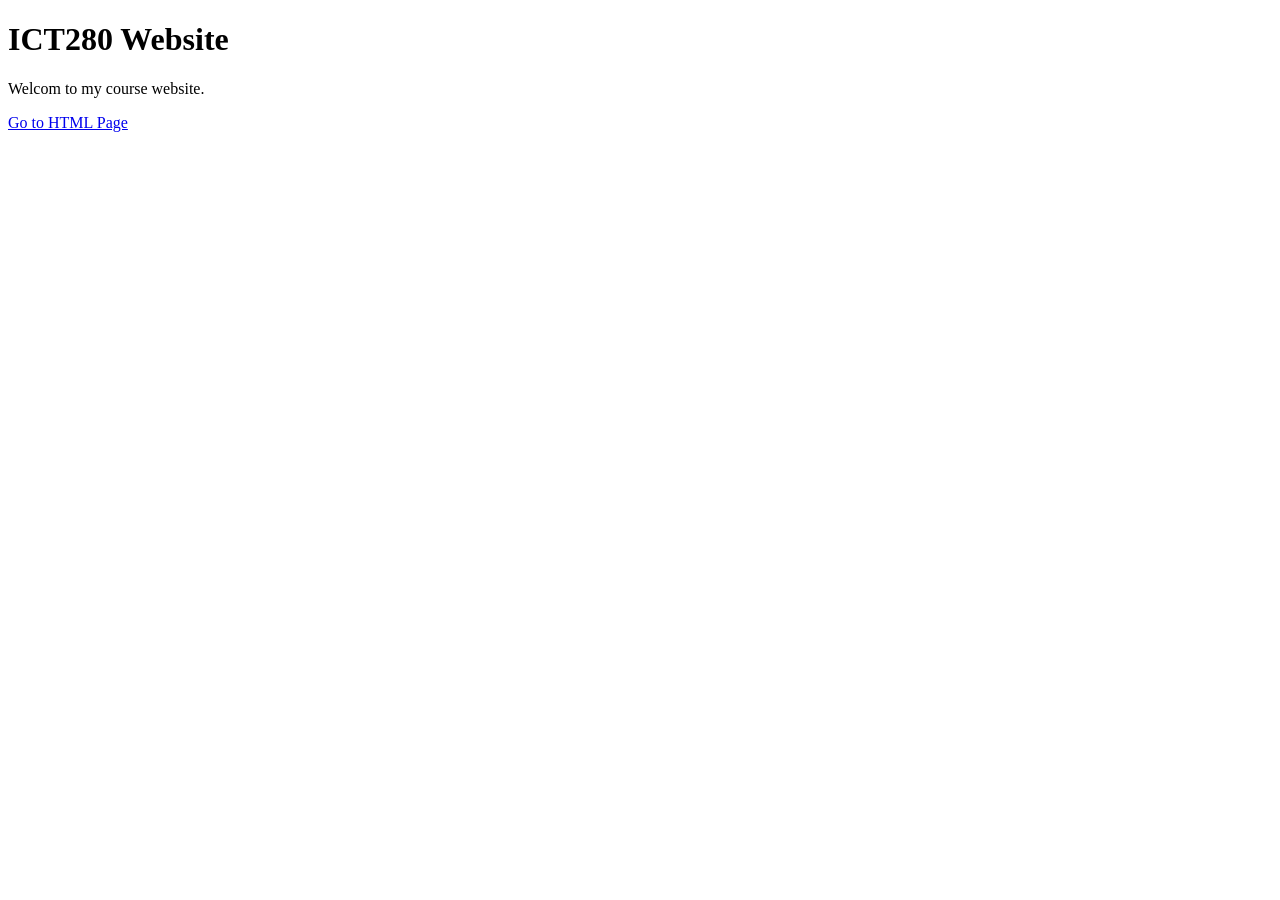
<file: Index.html>
<!DOCTYPE html>
<html>
<head>
<title>ICT280 Home</title>
</head>
<body>

<h1>ICT280 Website</h1>

<p>Welcom to my course website.</p>

<a href="html/project2.html">Go to HTML Page</a>

</body>
</html>
</file>
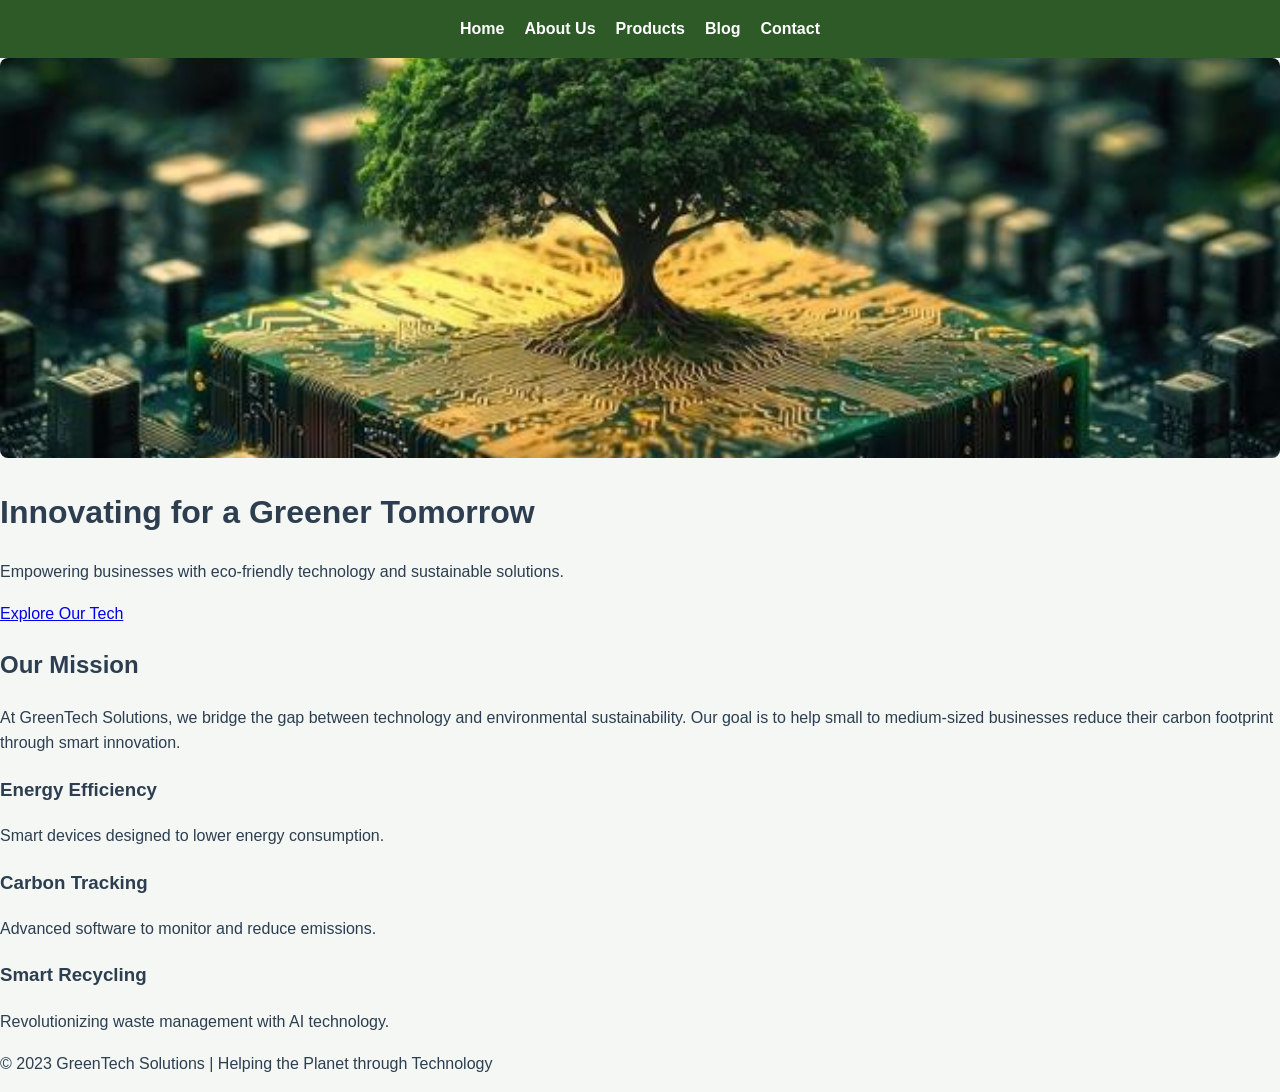
<file: index.html>
<!DOCTYPE html>
<html lang="en">
<head>
    <meta charset="UTF-8">
    <meta name="viewport" content="width=device-width, initial-scale=1.0">
    <title>Home | GreenTech Solutions</title>
    <link rel="stylesheet" href="css/style.css">
</head>
<body>

    <nav>
        <ul>
            <li><a href="index.html">Home</a></li>
            <li><a href="html/about.html">About Us</a></li>
            <li><a href="html/products.html">Products</a></li>
            <li><a href="html/blog.html">Blog</a></li>
            <li><a href="html/contact.html">Contact</a></li>
        </ul>
    </nav>

    <main>
        <header id="hero">
            <img src="images/a-symbolic-representation-of-nature-and-technology-coexisting-harmoniously-on-a-circuit-board-photo.jpeg" 
             alt="A circuit board with green leaves growing through it, representing sustainable technology.">
            <h1>Innovating for a Greener Tomorrow</h1>
            <p>Empowering businesses with eco-friendly technology and sustainable solutions.</p>
            <a href="html/products.html" class="cta-button">Explore Our Tech</a>
        </header>

        <section id="mission">
            <h2>Our Mission</h2>
            <p>At GreenTech Solutions, we bridge the gap between technology and environmental sustainability. Our goal is to help small to medium-sized businesses reduce their carbon footprint through smart innovation.</p>
        </section>

        <section id="features">
            <div class="feature-card">
                <h3>Energy Efficiency</h3>
                <p>Smart devices designed to lower energy consumption.</p>
            </div>
            <div class="feature-card">
                <h3>Carbon Tracking</h3>
                <p>Advanced software to monitor and reduce emissions.</p>
            </div>
            <div class="feature-card">
                <h3>Smart Recycling</h3>
                <p>Revolutionizing waste management with AI technology.</p>
            </div>
        </section>
    </main>

    <footer>
        <p>&copy; 2023 GreenTech Solutions | Helping the Planet through Technology</p>
    </footer>

    <script src="javascript/script2.js"></script>
</body>
</html>
</file>
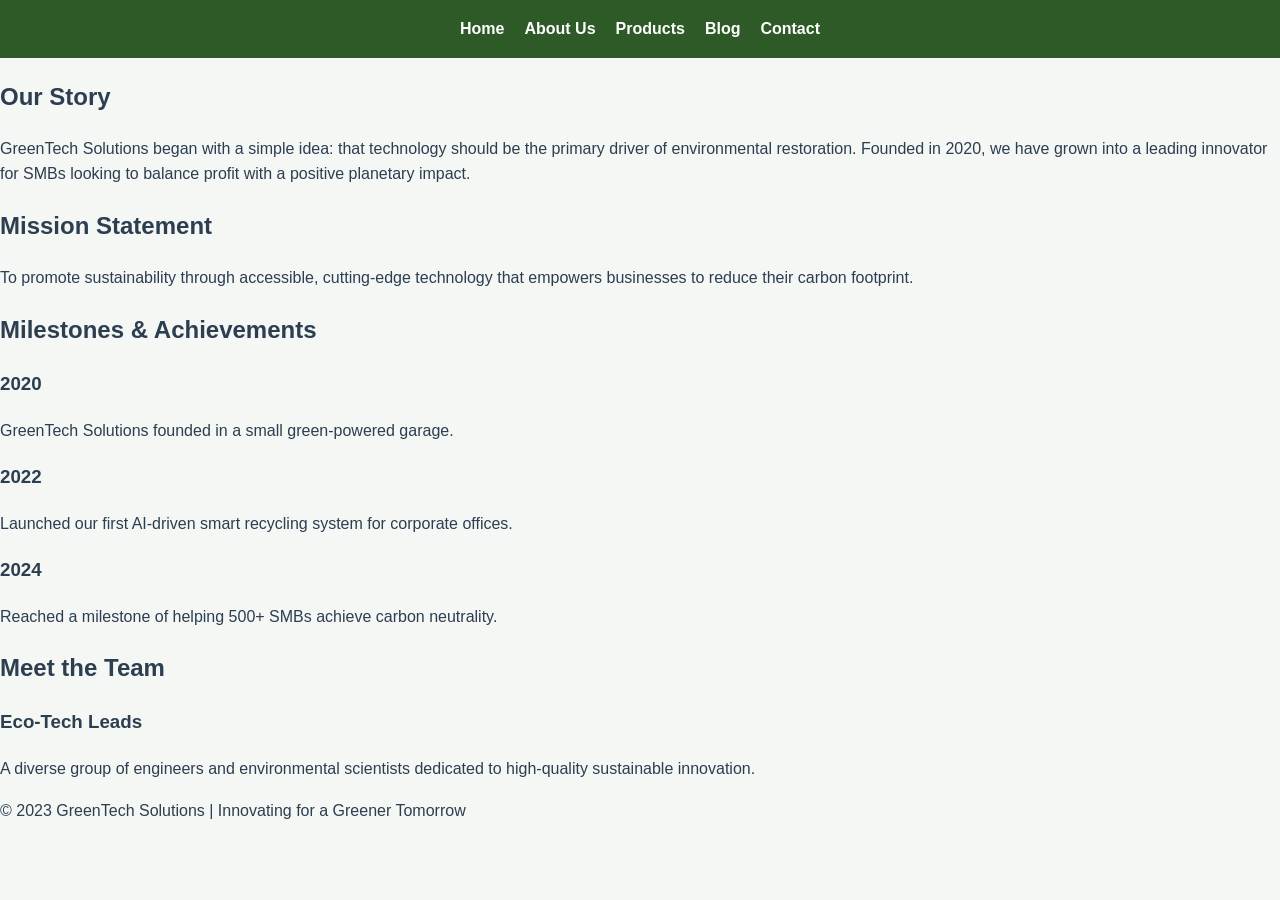
<file: html/about.html>
<!DOCTYPE html>
<html lang="en">
<head>
    <meta charset="UTF-8">
    <meta name="viewport" content="width=device-width, initial-scale=1.0">
    <title>About Us | GreenTech Solutions</title>
    <link rel="stylesheet" href="../css/style.css">
</head>
<body>

    <nav>
        <ul>
            <li><a href="../index.html">Home</a></li>
            <li><a href="about.html" class="active">About Us</a></li>
            <li><a href="products.html">Products</a></li>
            <li><a href="blog.html">Blog</a></li>
            <li><a href="contact.html">Contact</a></li>
        </ul>
    </nav>

    <main>
        <section id="our-story">
            <h1>Our Story</h1>
            <p>GreenTech Solutions began with a simple idea: that technology should be the primary driver of environmental restoration. Founded in 2020, we have grown into a leading innovator for SMBs looking to balance profit with a positive planetary impact.</p>
            
            <h2>Mission Statement</h2>
            <p>To promote sustainability through accessible, cutting-edge technology that empowers businesses to reduce their carbon footprint.</p>
        </section>

        <section id="timeline-section">
            <h2>Milestones & Achievements</h2>
            <div class="timeline">
                <div class="milestone">
                    <h3>2020</h3>
                    <p>GreenTech Solutions founded in a small green-powered garage.</p>
                </div>
                <div class="milestone">
                    <h3>2022</h3>
                    <p>Launched our first AI-driven smart recycling system for corporate offices.</p>
                </div>
                <div class="milestone">
                    <h3>2024</h3>
                    <p>Reached a milestone of helping 500+ SMBs achieve carbon neutrality.</p>
                </div>
            </div>
        </section>

        <section id="team">
            <h2>Meet the Team</h2>
            <div class="team-grid">
                <div class="team-member">
                    <h3>Eco-Tech Leads</h3>
                    <p>A diverse group of engineers and environmental scientists dedicated to high-quality sustainable innovation.</p>
                </div>
            </div>
        </section>
    </main>

    <footer>
        <p>&copy; 2023 GreenTech Solutions | Innovating for a Greener Tomorrow</p>
    </footer>

    <script src="../javascript/script2.js"></script>
</body>
</html>
</file>
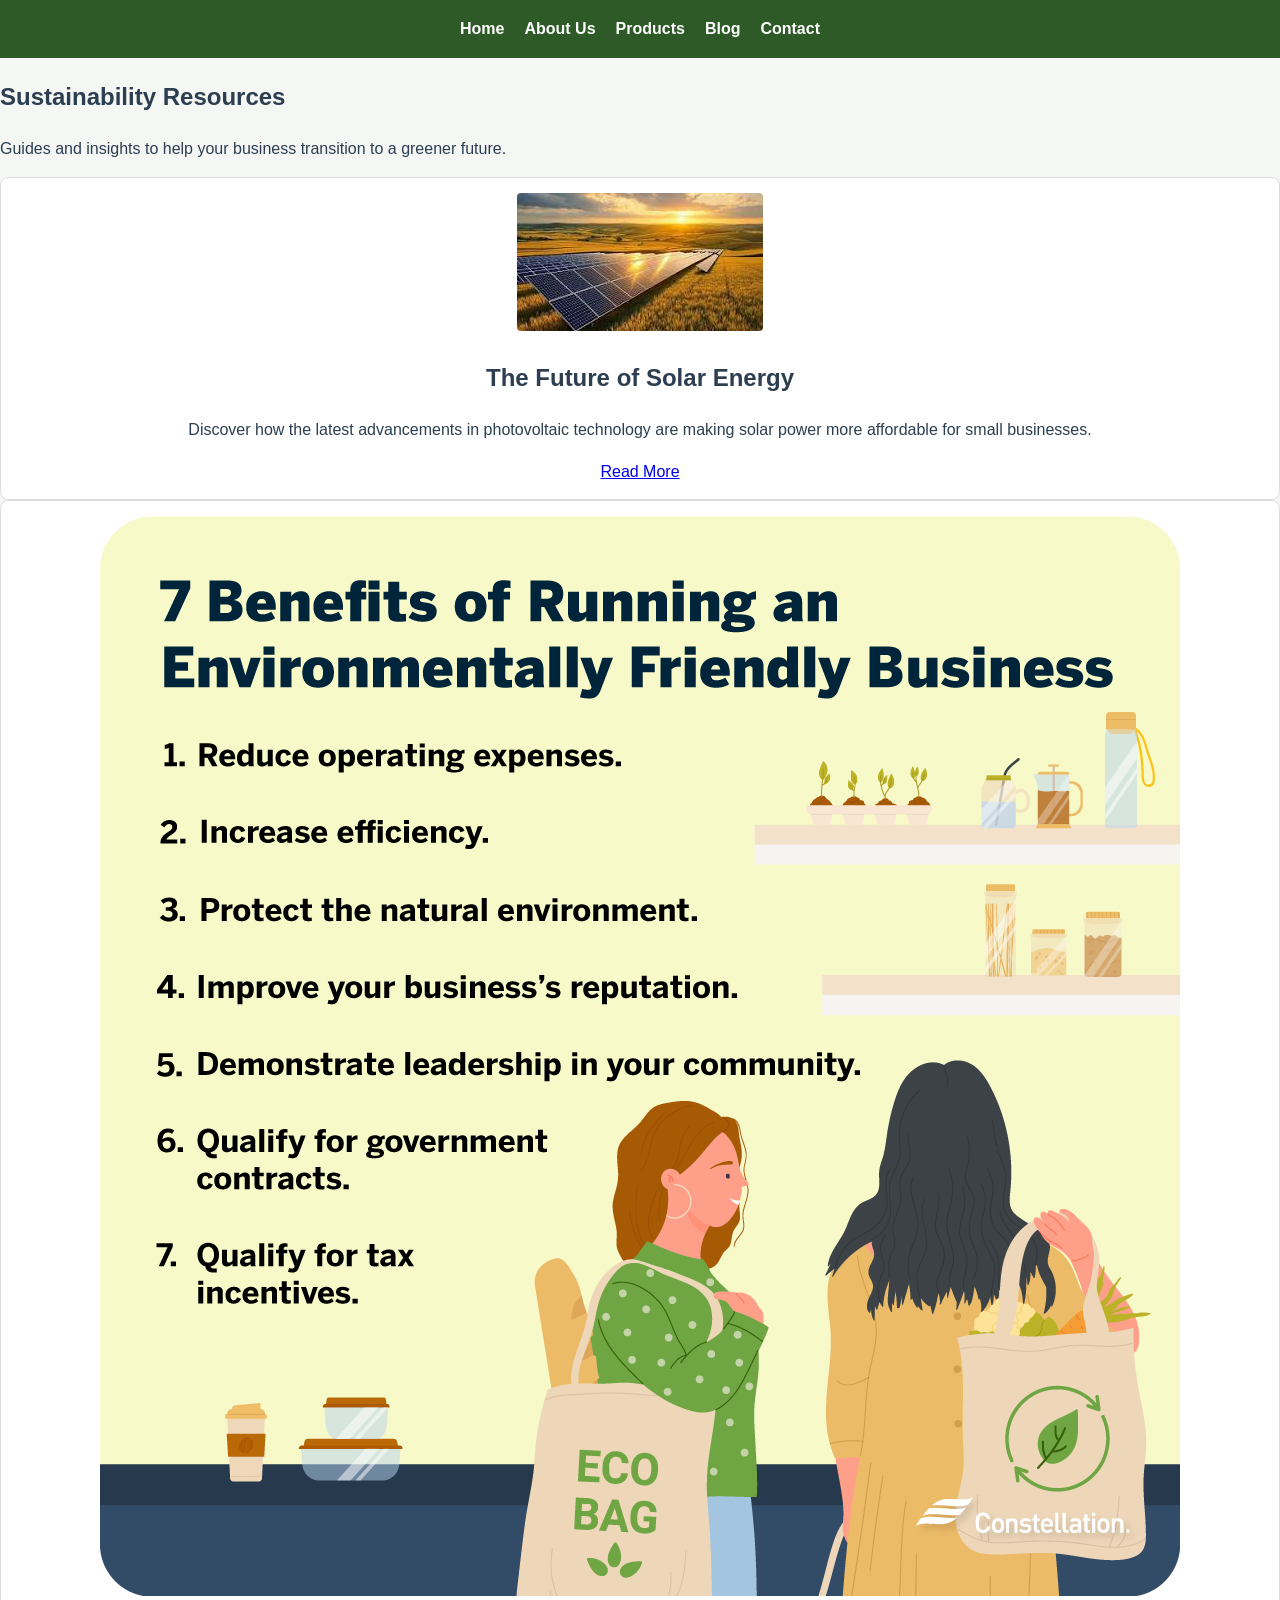
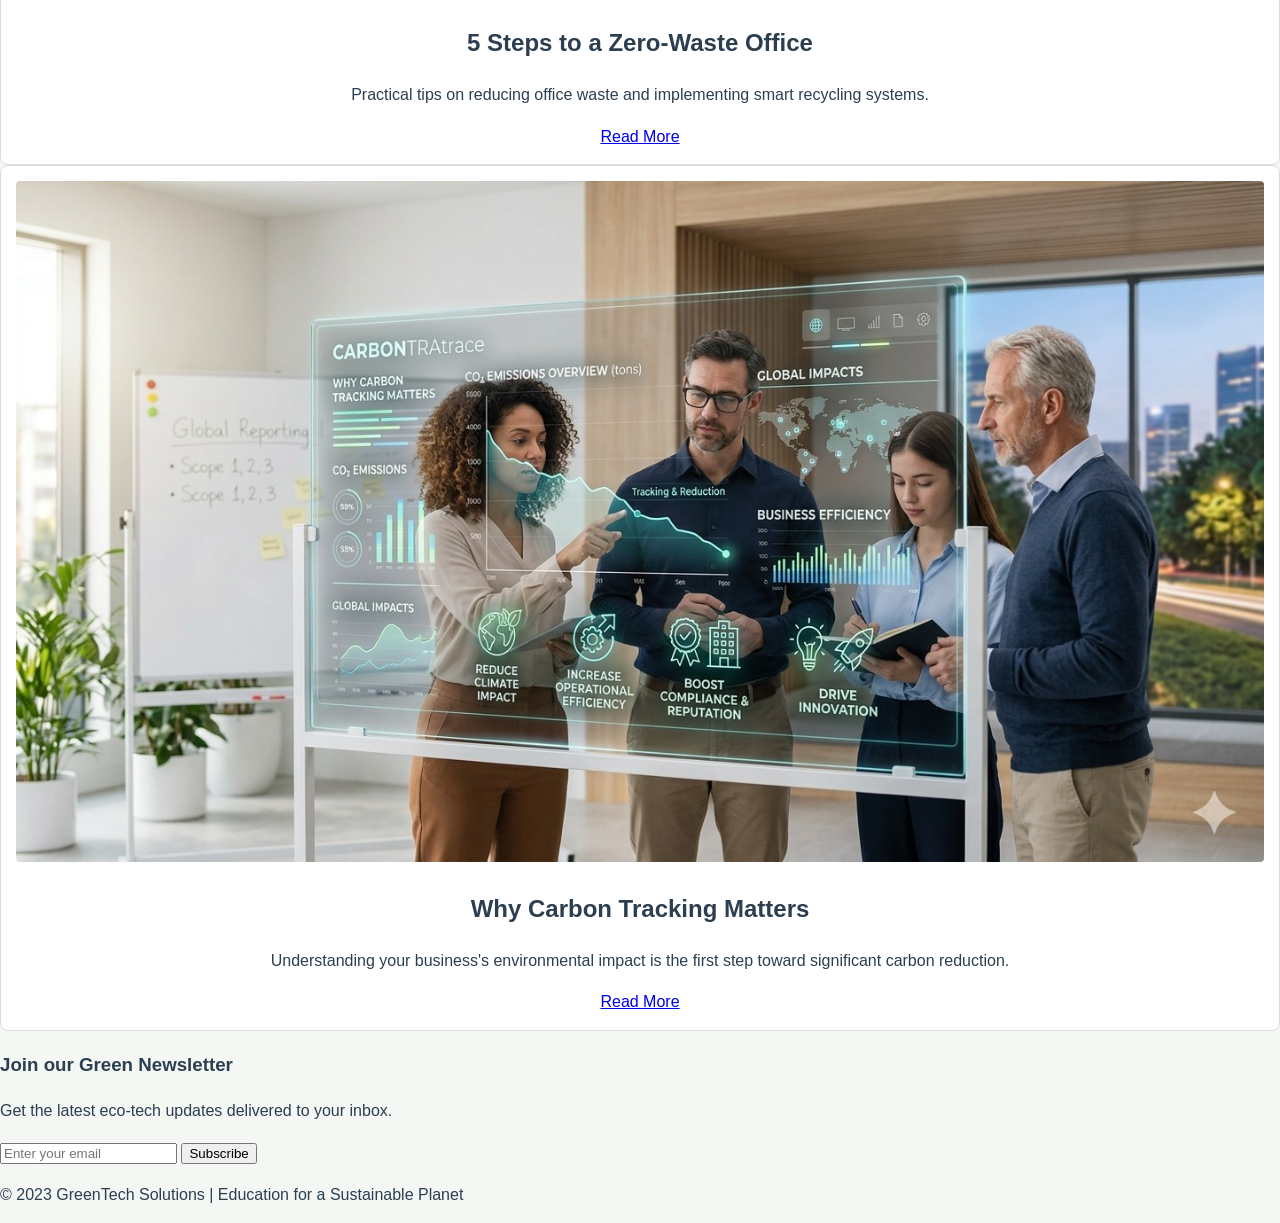
<file: html/blog.html>
<!DOCTYPE html>
<html lang="en">
<head>
    <meta charset="UTF-8">
    <meta name="viewport" content="width=device-width, initial-scale=1.0">
    <title>Blog & Resources | GreenTech Solutions</title>
    <link rel="stylesheet" href="../css/style.css">
</head>
<body>

    <nav>
        <ul>
            <li><a href="../index.html">Home</a></li>
            <li><a href="about.html">About Us</a></li>
            <li><a href="products.html">Products</a></li>
            <li><a href="blog.html">Blog</a></li>
            <li><a href="contact.html">Contact</a></li>
        </ul>
    </nav>

    <main>
        <section id="blog-header">
            <h1>Sustainability Resources</h1>
            <p>Guides and insights to help your business transition to a greener future.</p>
        </section>

        <section id="blog-grid">
            <article class="blog-post">
                <img src="../images/solar-guide.jpg" alt="Solar panels installed on a modern office building">
                <h2>The Future of Solar Energy</h2>
                <p>Discover how the latest advancements in photovoltaic technology are making solar power more affordable for small businesses.</p>
                <a href="#">Read More</a>
            </article>

            <article class="blog-post">
                <img src="../images/sustainable-small-business-practices.png" 
                 alt="Infographic highlighting sustainable practices for small businesses.">
                <h2>5 Steps to a Zero-Waste Office</h2>
                <p>Practical tips on reducing office waste and implementing smart recycling systems.</p>
                <a href="#">Read More</a>
            </article>

            <article class="blog-post">
                <img src="../images/new-carbon-image.jpg" alt="A professional software dashboard showing green energy charts and sustainability metrics.">
                <h2>Why Carbon Tracking Matters</h2>
                <p>Understanding your business's environmental impact is the first step toward significant carbon reduction.</p>
                <a href="#">Read More</a>
            </article>
        </section>

        <section id="newsletter">
            <h3>Join our Green Newsletter</h3>
            <p>Get the latest eco-tech updates delivered to your inbox.</p>
            <form>
                <input type="email" placeholder="Enter your email" aria-label="Email for newsletter">
                <button type="submit">Subscribe</button>
            </form>
        </section>
    </main>

    <footer>
        <p>&copy; 2023 GreenTech Solutions | Education for a Sustainable Planet</p>
    </footer>

    <script src="../javascript/script2.js"></script>
</body>
</html>
</file>
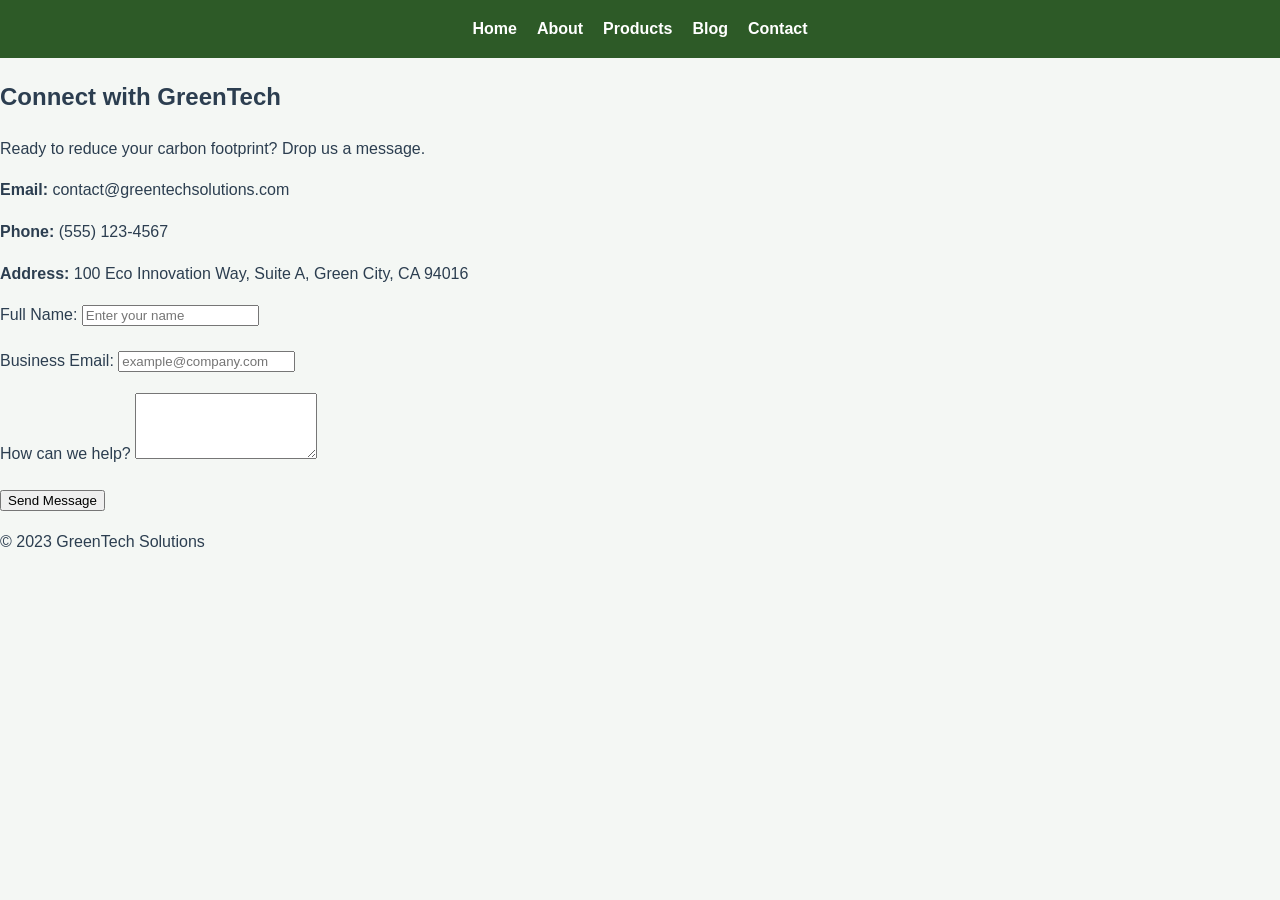
<file: html/contact.html>
<!DOCTYPE html>
<html lang="en">
<head>
    <meta charset="UTF-8">
    <meta name="viewport" content="width=device-width, initial-scale=1.0">
    <title>GreenTech Solutions</title>
    <link rel="stylesheet" href="../css/style.css">
</head>
<body>
    <nav>
    <ul>
        <li><a href="../index.html">Home</a></li>
        <li><a href="about.html">About</a></li>
        <li><a href="products.html">Products</a></li>
        <li><a href="blog.html">Blog</a></li>
        <li><a href="contact.html">Contact</a></li>
    </ul>
</nav>
    <main>
        <section id="contact-section">
        <h2>Connect with GreenTech</h2>
        <p>Ready to reduce your carbon footprint? Drop us a message.</p>
    
        <div class="contact-info-block">
            <p><strong>Email:</strong> contact@greentechsolutions.com</p>
            <p><strong>Phone:</strong> (555) 123-4567</p>
            <p><strong>Address:</strong> 100 Eco Innovation Way, Suite A, Green City, CA 94016</p>
        </div>
            
        <form id="contactForm" novalidate>
            <div class="form-group">
                <label for="name">Full Name:</label>
                <input type="text" id="name" placeholder="Enter your name" required>
                <span id="nameError" class="error-msg"></span>
            </div>

            <div class="form-group">
                <label for="email">Business Email:</label>
                <input type="email" id="email" placeholder="example@company.com" required>
                <span id="emailError" class="error-msg"></span>
            </div>

            <div class="form-group">
                <label for="message">How can we help?</label>
                <textarea id="message" rows="4" required></textarea>
                <span id="messageError" class="error-msg"></span>
            </div>

            <button type="submit" id="submitBtn">Send Message</button>
        </form>
    
        <div id="successMessage" style="display:none;">
            <p>Thank you! A GreenTech representative will contact you shortly.</p>
        </div>
    </section>
    </main> 
    <footer>
        <p>&copy; 2023 GreenTech Solutions</p>
    </footer>
    <script src="../javascript/script2.js"></script>
</body>
</html>
</file>
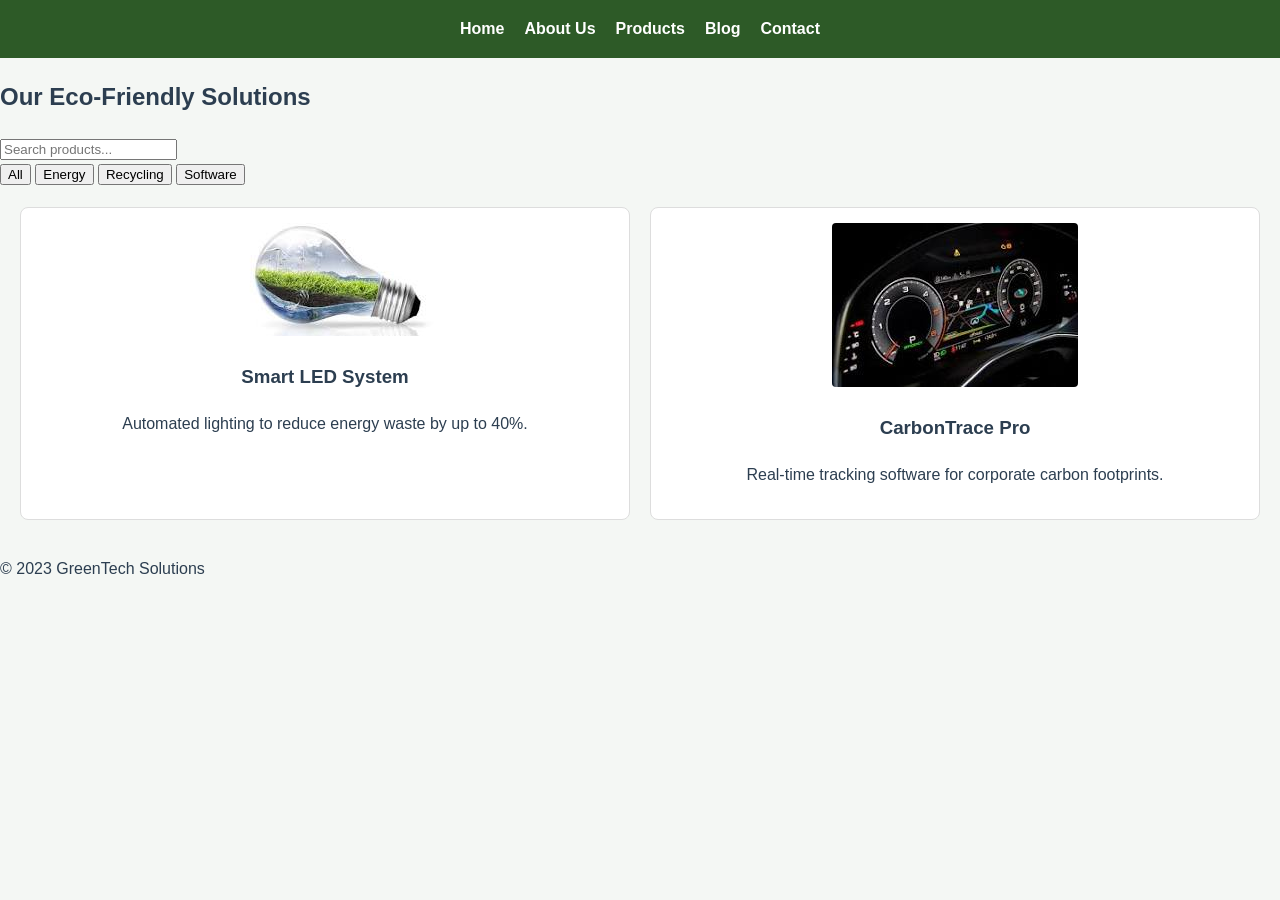
<file: html/products.html>
<!DOCTYPE html>
<html lang="en">
<head>
    <meta charset="UTF-8">
    <meta name="viewport" content="width=device-width, initial-scale=1.0">
    <title>Products | GreenTech Solutions</title>
    <link rel="stylesheet" href="../css/style.css">
</head>
<body>
    <nav>
    <ul>
        <li><a href="../index.html">Home</a></li>
        <li><a href="about.html">About Us</a></li>
        <li><a href="products.html">Products</a></li>
        <li><a href="blog.html">Blog</a></li>
        <li><a href="contact.html">Contact</a></li>
    </ul>
</nav>
<main>
    <section id="product-header">
        <h1>Our Eco-Friendly Solutions</h1>
        <div class="controls">
            <input type="text" id="productSearch" placeholder="Search products...">
            <div class="filter-buttons">
                <button class="filter-btn" data-category="all">All</button>
                <button class="filter-btn" data-category="energy">Energy</button>
                <button class="filter-btn" data-category="recycling">Recycling</button>
                <button class="filter-btn" data-category="software">Software</button>
            </div>
        </div>
    </section>

    <div id="productGrid" class="grid-container">
        <article class="product-card" data-category="energy">
            <img src="../images/energy-efficient%20bulb.jpg" alt="A glowing energy-efficient LED light bulb representing GreenTech's lighting solutions.">
            <h3>Smart LED System</h3>
            <p>Automated lighting to reduce energy waste by up to 40%.</p>
        </article>
        
        <article class="product-card" data-category="software">
            <img src="../images/dashboard.jpg" alt="CarbonTrace Pro software dashboard showing sustainability data and carbon tracking charts.">
            <h3>CarbonTrace Pro</h3>
            <p>Real-time tracking software for corporate carbon footprints.</p>
        </article>
    </div>
</main>
    <footer>
        <p>&copy; 2023 GreenTech Solutions</p>
    </footer>

    <script src="../javascript/script2.js"></script>
</body>
</html>
</file>
<file: css/style.css>
:root {
    --primary-green: #2d5a27;   
    --accent-green: #4caf50;    
    --earth-brown: #5d4037;     
    --soft-white: #f4f7f4;      
    --dark-text: #2c3e50;
}

body {
    background-color: var(--soft-white);
    color: var(--dark-text);
    font-family: 'Segoe UI', Tahoma, Geneva, Verdana, sans-serif;
    line-height: 1.6;
    margin: 0;
}

.error-msg {
    color: #d9534f; 
    font-size: 0.9rem;
    display: block;
    margin-top: 5px;
    height: 15px; 
}

input:focus, textarea:focus {
    outline: 2px solid var(--primary-green);
    border-radius: 4px;
}

#successMessage {
    background-color: #dff0d8;
    color: #3c763d;
    padding: 20px;
    border-radius: 5px;
    border: 1px solid #d6e9c6;
    margin-top: 20px;
}

nav {
    background-color: var(--primary-green);
    padding: 1rem;
}

nav ul {
    list-style: none;
    display: flex;
    justify-content: center;
    gap: 20px;
    margin: 0;
    padding: 0;
}

nav a {
    color: white;
    text-decoration: none;
    font-weight: bold;
}

nav a:hover {
    text-decoration: underline;
}

@media (max-width: 768px) {
    nav ul {
        flex-direction: column;
        align-items: center;
    }

    .grid-container, .blog-grid {
        display: flex;
        flex-direction: column;
        padding: 10px;
    }

    .product-card, .blog-post {
        width: 100%;
        margin-bottom: 20px;
    }
}

.grid-container, .blog-grid {
    display: grid;
    grid-template-columns: repeat(auto-fit, minmax(300px, 1fr));
    gap: 20px;
    padding: 20px;
}

.product-card, .blog-post {
    border: 1px solid #ddd;
    padding: 15px;
    background: white;
    border-radius: 8px;
    text-align: center;
}

.product-card img, .blog-post img {
    max-width: 100%;
    height: auto;
    border-radius: 4px;
}

#hero img {
    width: 100%;
    height: auto;
    max-height: 400px; 
    object-fit: cover;
    border-radius: 8px;
}
</file>
